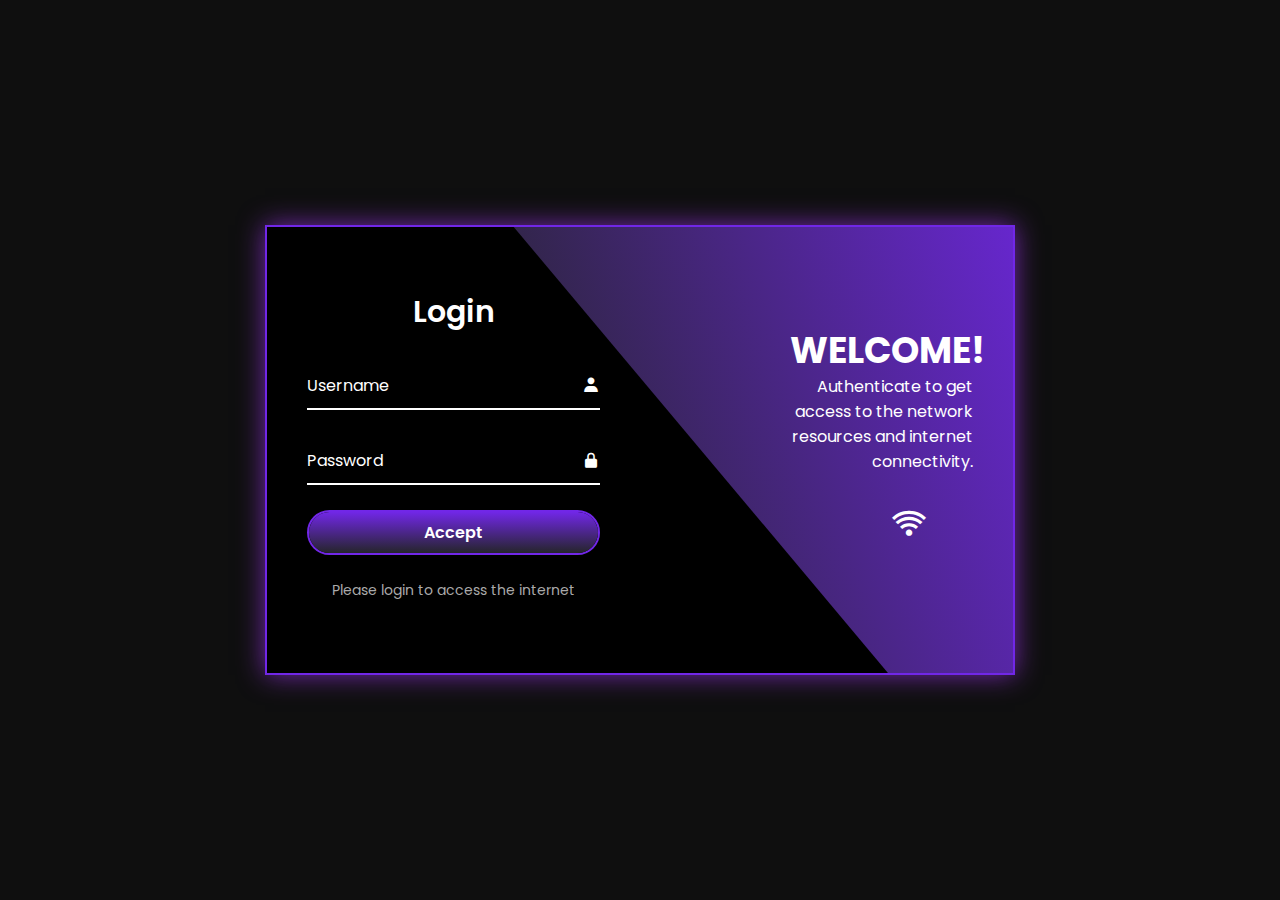
<file: index.html>
<!doctype html>
<html lang="en">

<head>
    <meta charset="utf-8" />
    <meta name="viewport" content="width=device-width, initial-scale=1" />
    <meta name="description" content="NetGuard - Web Captive Portal" />
    <title>NetGuard</title>

    <!-- Stylesheet -->
    <link rel="stylesheet" href="style.css" />
    <link href="https://unpkg.com/boxicons@2.1.4/css/boxicons.css" rel="stylesheet">

</head>

<body>
    <div class="container">
        <div class="curved-shape"></div>
        <div class="form-box Login">
            <h2>Login</h2>
            <form id="loginForm">
                <div class="input-box">
                    <input type="text" id="username" name="username" required>
                    <label for="username">Username</label>
                    <i class='bx bxs-user'></i>
                </div>
                <div class="input-box">
                    <input type="password" id="password" name="password" required>
                    <label for="password">Password</label>
                    <i class='bx bxs-lock-alt'></i>
                </div>
                <div class="input-box">
                    <button type="submit" class="btn" id="loginBtn">Accept</button>
                </div>
                <div class="info-text">
                    Please login to access the internet
                </div>
            </form>
        </div>
        <div class="info Login">
            <h2>WELCOME!</h2>
            <p>Authenticate to get access to the network resources and internet connectivity.</p>
            <i class='bx bx-wifi'></i>  
        </div>
    </div>
    <script src="index.js"></script>
</body>

</html>
</file>
<file: style.css>
@import url('https://fonts.googleapis.com/css2?family=Poppins:wght@400;800&display=swap');

* {
    margin: 0;
    padding: 0;
    box-sizing: border-box;
    font-family: "poppins";
    color: #fff;
}

body {
    display: flex;
    align-items: center;
    justify-content: center;
    min-height: 100vh;
    background: #0f0f0f;
    flex-direction: column;
} 

.container {
    position: relative;
    width: 750px;
    height: 450px;
    background: #000;
    border: 2px solid #7127e7;
    box-shadow: 0 0 25px #7429ac;
    overflow: hidden;
}

.container .form-box {
    position: absolute;
    top: 0;
    width: 50%;
    height: 100%;
    display: flex;
    justify-content: center;
    flex-direction: column;

}

.form-box.Login {
    left: 0;
    padding: 0 40px;

}

.form-box h2 {
    font-size: 30px;
    font-weight: 600;
    text-align: center;
}

.form-box .input-box {
    position: relative;
    width: 100%;
    height: 50px;
    margin-top: 25px;
}

.input-box input {
    width: 100%;
    height: 100%;
    background: transparent;
    border: none;
    outline: none;
    font-size: 16px;
    color: #fff;
    font-weight: 600;
    border-bottom: 2px solid #fff;
    padding-right: 23px;
    transition: 0.5s;
}

.input-box input:focus,
.input-box input:valid {
    border-bottom: 2px solid #7127e7;
}

.input-box label {
    position: absolute;
    top: 50%;
    left: 0;
    transform: translateY(-50%);
    font-size: 16px;
    color: #fff;
    transition: .5s;
}

.input-box input:focus~label,
.input-box input:valid~label {
    top: -5px;
    color: #7127e7;
}

.input-box input:focus~i,
.input-box input:valid~i {
    color: #7127e7;
}

.input-box i {
    position: absolute;
    top: 50%;
    right: 0;
    font-size: 18px;
    transform: translateY(-50%);
    transition: .5s;
}

.btn {
    position: relative;
    width: 100%;
    height: 45px;
    background-color: transparent;
    border-radius: 40px;
    cursor: pointer;
    font-size: 16px;
    font-weight: 600;
    border: 2px solid #7127e7;
    overflow: hidden;
    z-index: 1;
}

.btn::before {
    content: "";
    position: absolute;
    height: 300%;
    width: 100%;
    background: linear-gradient(#25252b, #7127e7, #25252b, #7127e7);
    top: -100%;
    left: 0;
    z-index: -1;
    transition: .5s;
}

.btn:hover:before {
    top: 0;
}

.info-text {
    font-size: 14px;
    text-align: center;
    margin: 20px 0 10px;
    color: #aaa;
}

.error-message {
    font-size: 14px;
    text-align: center;
    margin: 15px 0;
    padding: 10px;
    border-radius: 5px;
    background: rgba(255, 39, 112, 0.1);
    color: #7127e7;
    border: 1px solid #7127e7;
    min-height: 20px;
}

.success-message {
    font-size: 14px;
    text-align: center;
    margin: 15px 0;
    padding: 10px;
    border-radius: 5px;
    background: rgba(0, 255, 0, 0.1);
    color: #00ff00;
    border: 1px solid #00ff00;
}

.info.Login i {
    position: relative;
    font-size: 38px;
    color: #fff;
    right: 45px;
    top: 30px;
}

.info {
    position: absolute;
    top: 0;
    height: 100%;
    width: 50%;
    display: flex;
    justify-content: center;
    flex-direction: column;
}

.info.Login {
    right: 0;
    text-align: right;
    padding: 0px 40px 60px 150px;
}

.info h2 {
    font-size: 36px;
    line-height: 1.3;
}
.info p{
    font-size: 16px;
}
.curved-shape{
    position: absolute;
    right: 0;
    top: -5px;
    height: 600px;
    width: 850px;
    background: linear-gradient(45deg,#25252b,#7127e7);
    transform: rotate(10deg) skewY(40deg);
    transform-origin: bottom right;
}
</file>
